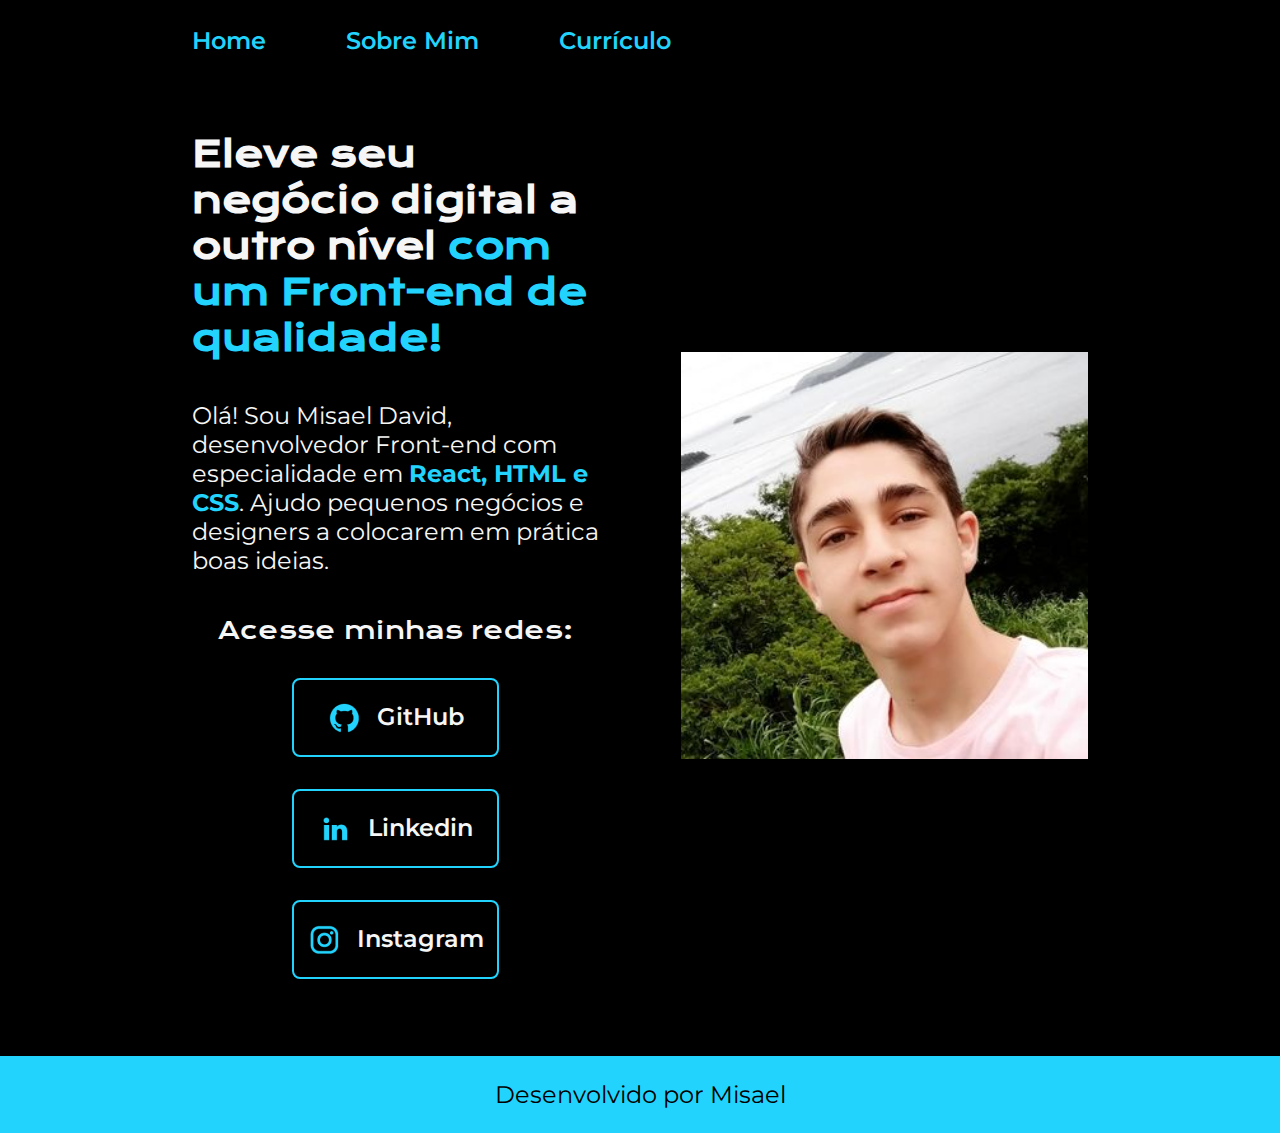
<file: index.html>
<!DOCTYPE html>
<html lang="pt-BR">
<head>
    <meta charset="UTF-8">
    <meta name="viewport" content="width=device-width, initial-scale=1.0">
    <title>Portfólio</title>
    <link rel="stylesheet" href="./styles/style.css">
</head>
<body>
    <header class="cabecalho">
        <nav class="cabecalho__menu">
            <a class="cabecalho__menu__link" href="index.html">Home</a>
            <a class="cabecalho__menu__link" href="about.html">Sobre Mim</a>
            <a class="cabecalho__menu__link" href="curriculo.html">Currículo</a>
        </nav>
    </header>
    <main class="apresentacao">
        <section class="apresentacao__conteudo">
            <h1 class="apresentacao__conteudo__titulo">Eleve seu negócio digital a outro nível <strong>com um
                    Front-end
                    de qualidade!</strong></h1>
            <p class="apresentacao__conteudo__texto">Olá! Sou Misael David, desenvolvedor Front-end com
                especialidade em
                <strong>React, HTML e CSS</strong>. Ajudo pequenos negócios e designers a colocarem em prática boas
                ideias.
            </p>
            <div class="apresentacao__links">
                <h2 class="apresentacao__links__subtitulo">Acesse minhas redes:</h2>
                <a class="apresentacao__links__navegacao" href="https://github.com/misaeldavi">
                    <img src="assets/github.png" alt="Ícone do GitHub">
                    GitHub
                </a>
                <a class="apresentacao__links__navegacao" href="https://linkedin.com/in/misael-davi-8125b0281/">
                    <img src="assets/linkedin.png" alt="Ícone do Linkedin">
                    Linkedin
                </a>
                <a class="apresentacao__links__navegacao" href="https://instagram.com/_misael_mendonca">
                    <img src="assets/instagram.png" alt="Ícone do Instagram">
                    Instagram
                </a>
            </div>
        </section>
        <img class="minha__foto" src="assets/misael.png" alt="Minha foto">
    </main>
    <footer class="rodape">
        <p>Desenvolvido por Misael</p>
    </footer>
</body>
</html>
</file>
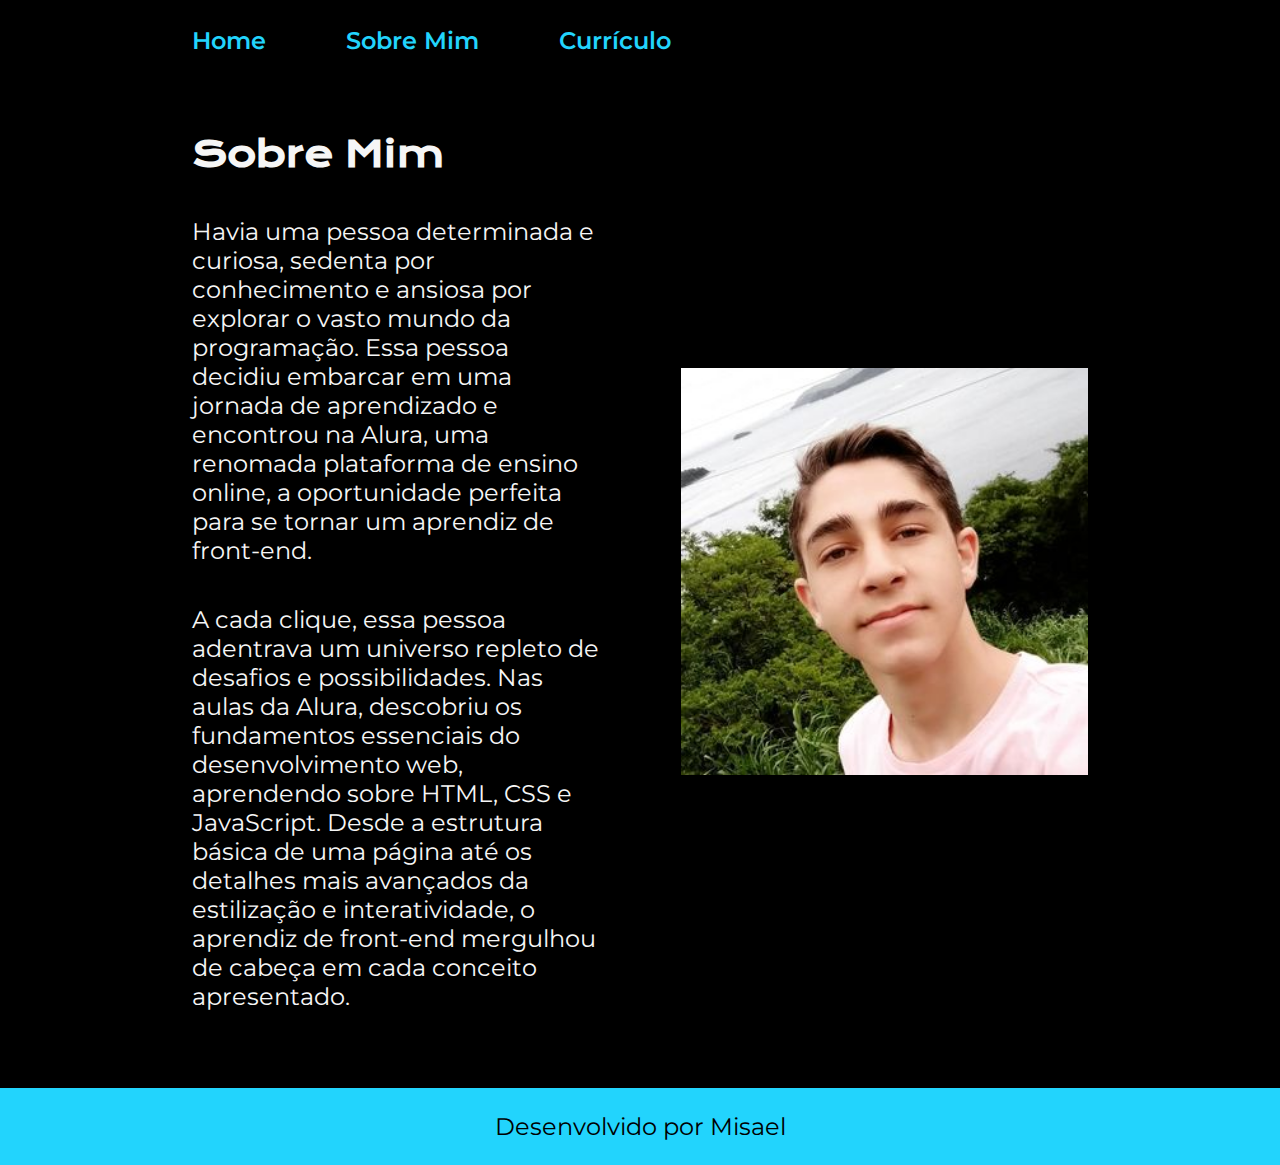
<file: about.html>
<!DOCTYPE html>
<html lang="pt-br">
<head>
    <meta charset="UTF-8">
    <meta name="viewport" content="width=device-width, initial-scale=1.0">
    <title>Sobre Mim</title>
    <link rel="stylesheet" href="./styles/style.css">
</head>
<body>
    <header class="cabecalho">
        <nav class="cabecalho__menu">
            <a class="cabecalho__menu__link" href="index.html">Home</a>
            <a class="cabecalho__menu__link" href="about.html">Sobre Mim</a>
            <a class="cabecalho__menu__link" href="curriculo.html">Currículo</a>
        </nav>
    </header>
    <main class="apresentacao">
        <section class="apresentacao__conteudo">
            <h1 class="apresentacao__conteudo__titulo">Sobre Mim</h1>
            <p class="apresentacao__conteudo__texto">
                Havia uma pessoa determinada e curiosa, sedenta por conhecimento e ansiosa por explorar o vasto mundo da
                programação. Essa pessoa decidiu embarcar em uma jornada de aprendizado e encontrou na Alura, uma
                renomada plataforma de ensino online, a oportunidade perfeita para se tornar um aprendiz de front-end.
            </p>
            <p class="apresentacao__conteudo__texto">
                A cada clique, essa pessoa adentrava um universo repleto de desafios e possibilidades. Nas aulas da
                Alura, descobriu os fundamentos essenciais do desenvolvimento web, aprendendo sobre HTML, CSS e
                JavaScript. Desde a estrutura básica de uma página até os detalhes mais avançados da estilização e
                interatividade, o aprendiz de front-end mergulhou de cabeça em cada conceito apresentado.
            </p>
        </section>
        <img class="minha__foto" src="./assets/misael.png" alt="Minha foto">
    </main>
    <footer class="rodape">
        <p>Desenvolvido por Misael</p>
    </footer>
</body>
</html>
</file>
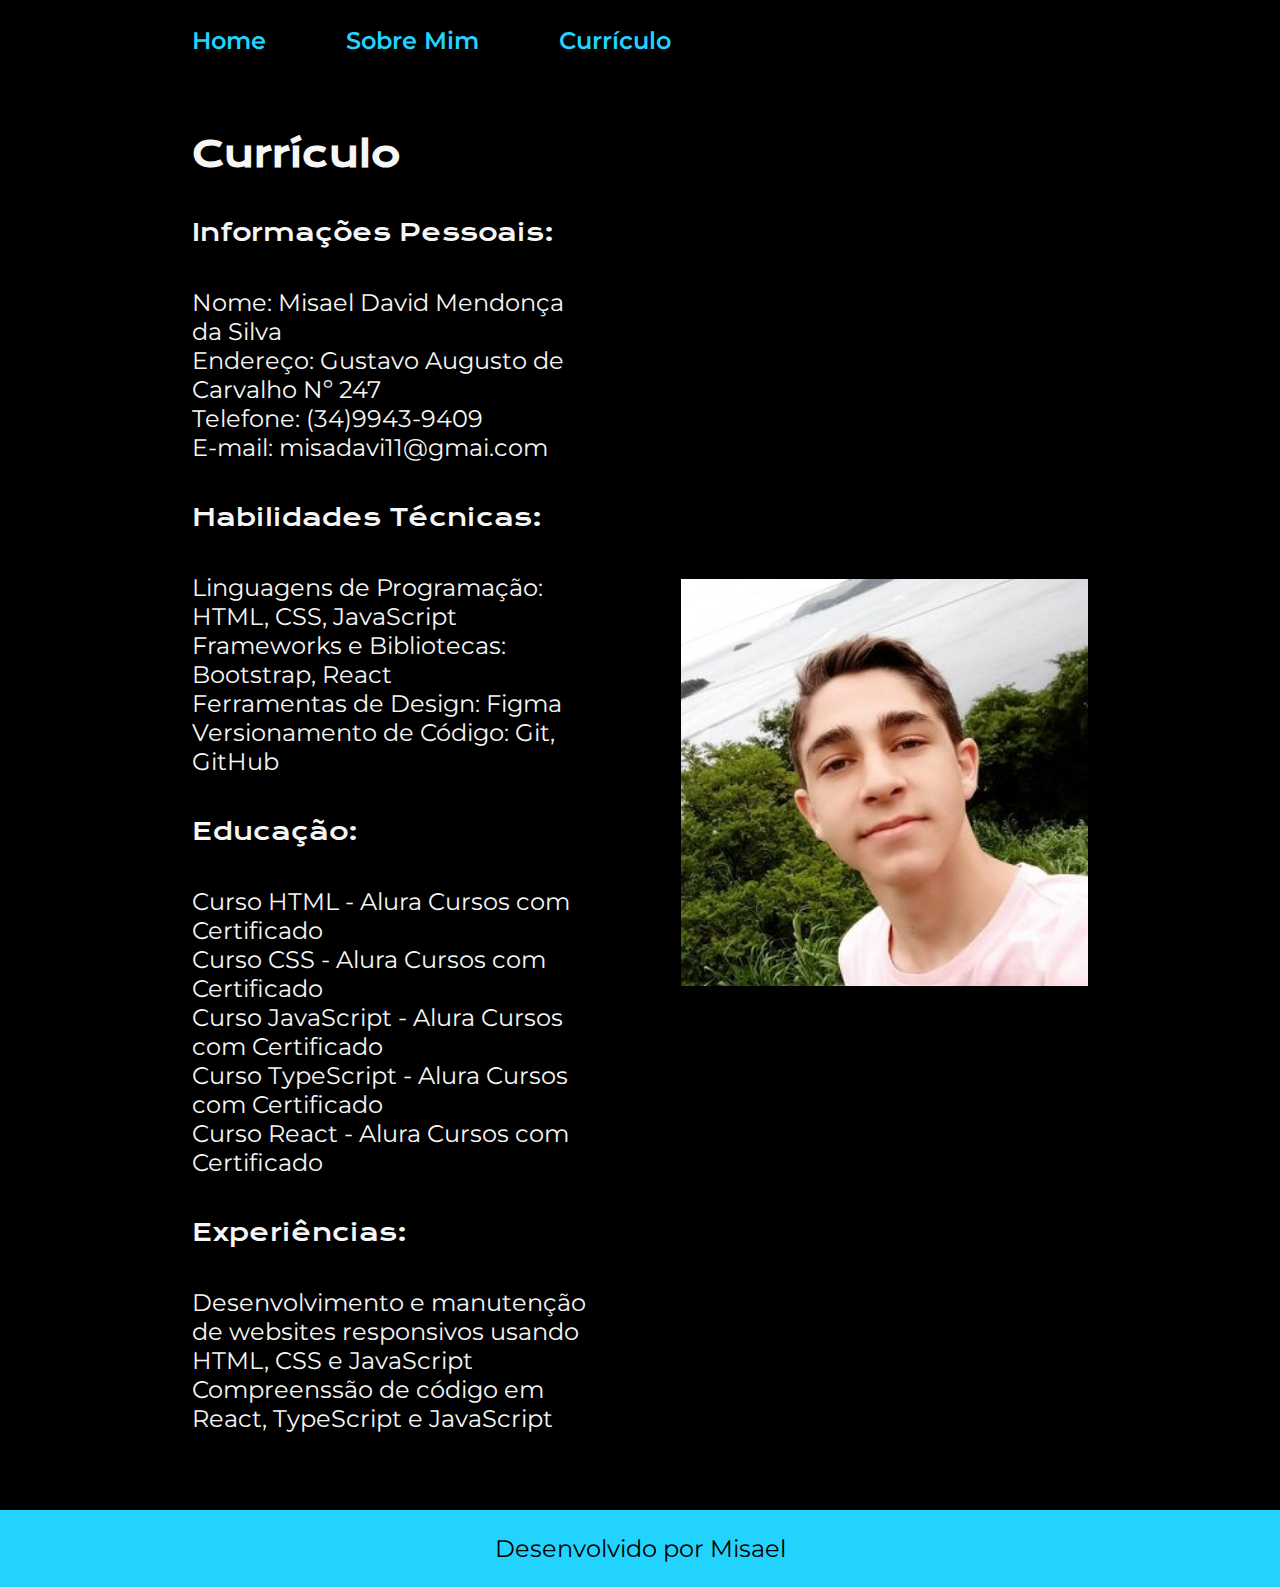
<file: curriculo.html>
<!DOCTYPE html>
<html lang="pt-br">

<head>
    <meta charset="UTF-8">
    <meta name="viewport" content="width=device-width, initial-scale=1.0">
    <title>Currículo</title>
    <link rel="stylesheet" href="./styles/style.css">
</head>

<body>
    <header class="cabecalho">
        <nav class="cabecalho__menu">
            <a class="cabecalho__menu__link" href="index.html">Home</a>
            <a class="cabecalho__menu__link" href="about.html">Sobre Mim</a>
            <a class="cabecalho__menu__link" href="curriculo.html">Currículo</a>
        </nav>
    </header>
    <main class="apresentacao">
        <section class="apresentacao__conteudo">
            <h1 class="apresentacao__conteudo__titulo">Currículo</h1>
            <h2 class="apresentacao__links__subtitulo">Informações Pessoais:</h2>
            <p class="apresentacao__conteudo__texto">
                Nome: Misael David Mendonça da Silva<br>
                Endereço: Gustavo Augusto de Carvalho Nº 247<br>
                Telefone: (34)9943-9409<br>
                E-mail: misadavi11@gmai.com<br>
            </p>
            <h2 class="apresentacao__links__subtitulo">Habilidades Técnicas:</h2>
            <p class="apresentacao__conteudo__texto">
                Linguagens de Programação: HTML, CSS, JavaScript<br>
                Frameworks e Bibliotecas: Bootstrap, React<br>
                Ferramentas de Design: Figma<br>
                Versionamento de Código: Git, GitHub<br>
            </p>
            <h2 class="apresentacao__links__subtitulo">Educação:</h2>
            <p class="apresentacao__conteudo__texto">
                Curso HTML - Alura Cursos com Certificado<br>
                Curso CSS - Alura Cursos com Certificado<br>
                Curso JavaScript - Alura Cursos com Certificado<br>
                Curso TypeScript - Alura Cursos com Certificado<br>
                Curso React - Alura Cursos com Certificado<br>
            </p>
            <h2 class="apresentacao__links__subtitulo">Experiências:</h2>
            <p class="apresentacao__conteudo__texto">
                Desenvolvimento e manutenção de websites responsivos usando HTML, CSS e JavaScript<br>
                Compreenssão de código em React, TypeScript e JavaScript<br>
            </p>
        </section>
        <img class="minha__foto" src="./assets/misael.png" alt="Minha foto">
    </main>
    <footer class="rodape">
        <p>Desenvolvido por Misael</p>
    </footer>
</body>

</html>
</file>
<file: styles/style.css>
@import url('https://fonts.googleapis.com/css2?family=Krona+One&family=Montserrat:wght@400;600&display=swap');

:root {
    --cor-primaria: #000000;
    --cor-secundaria: #F6F6F6;
    --cor-terciaria: #22D4FD;
    --cor-hover: #272727;

    --fonte-primaria: 'Krona One', sans-serif;
    --fonte-secundaria: 'Montserrat', sans-serif;
}

* {
    margin: 0;
    padding: 0;
}

body {
    box-sizing: border-box;
    background-color: var(--cor-primaria);
    color: var(--cor-secundaria);
}

.cabecalho {
    padding: 2% 0% 0% 15%;
}

.cabecalho__menu {
    display: flex;
    gap: 80px;
}

.cabecalho__menu__link {
    font-family: var(--fonte-secundaria);
    font-weight: 600;
    font-size: 1.5rem;
    color: var(--cor-terciaria);
    text-decoration: none;
}

strong {
    color: var(--cor-terciaria);
}

.apresentacao {
    padding: 6% 15%;
    display: flex;
    align-items: center;
    justify-content: space-between;
    gap: 82px;
}

.apresentacao__conteudo {
    width: 50%;
    display: flex;
    flex-direction: column;
    gap: 40px;
}

.apresentacao__conteudo__titulo {
    font-size: 2.23rem;
    font-family: var(--fonte-primaria);
}

.apresentacao__conteudo__texto {
    font-size: 1.5rem;
    font-family: var(--fonte-secundaria);
}

.apresentacao__links {
    display: flex;
    flex-direction: column;
    align-items: center;
    justify-content: space-between;
    gap: 32px;
}

.apresentacao__links__subtitulo {
    font-family: var(--fonte-primaria);
    font-weight: 400;
    font-size: 1.5rem;
}

.apresentacao__links__navegacao {
    display: flex;
    justify-content: center;
    gap: 16px;
    border: 2px solid var(--cor-terciaria);
    width: 50%;
    text-align: center;
    border-radius: 8px;
    font-size: 1.5rem;
    font-weight: 600;
    padding: 21.5px 0px;
    text-decoration: none;
    color: var(--cor-secundaria);
    font-family: var(--fonte-secundaria);
}

a:hover {
    background-color: var(--cor-hover);
}

.minha__foto {
    width: 50%;
}

.rodape {
    color: var(--cor-primaria);
    background-color: var(--cor-terciaria);
    padding: 24px;
    text-align: center;
    font-family: var(--fonte-secundaria);
    font-size: 1.5rem;
    font-weight: 400;
}

@media (max-width: 1200px) {
    .cabecalho {
        padding: 10%;
    }

    .cabecalho__menu {
        justify-content: center;
    }

    .apresentacao {
        flex-direction: column-reverse;
        padding: 5%;
    }

    .apresentacao__conteudo {
        width: auto;
    }
}
</file>
